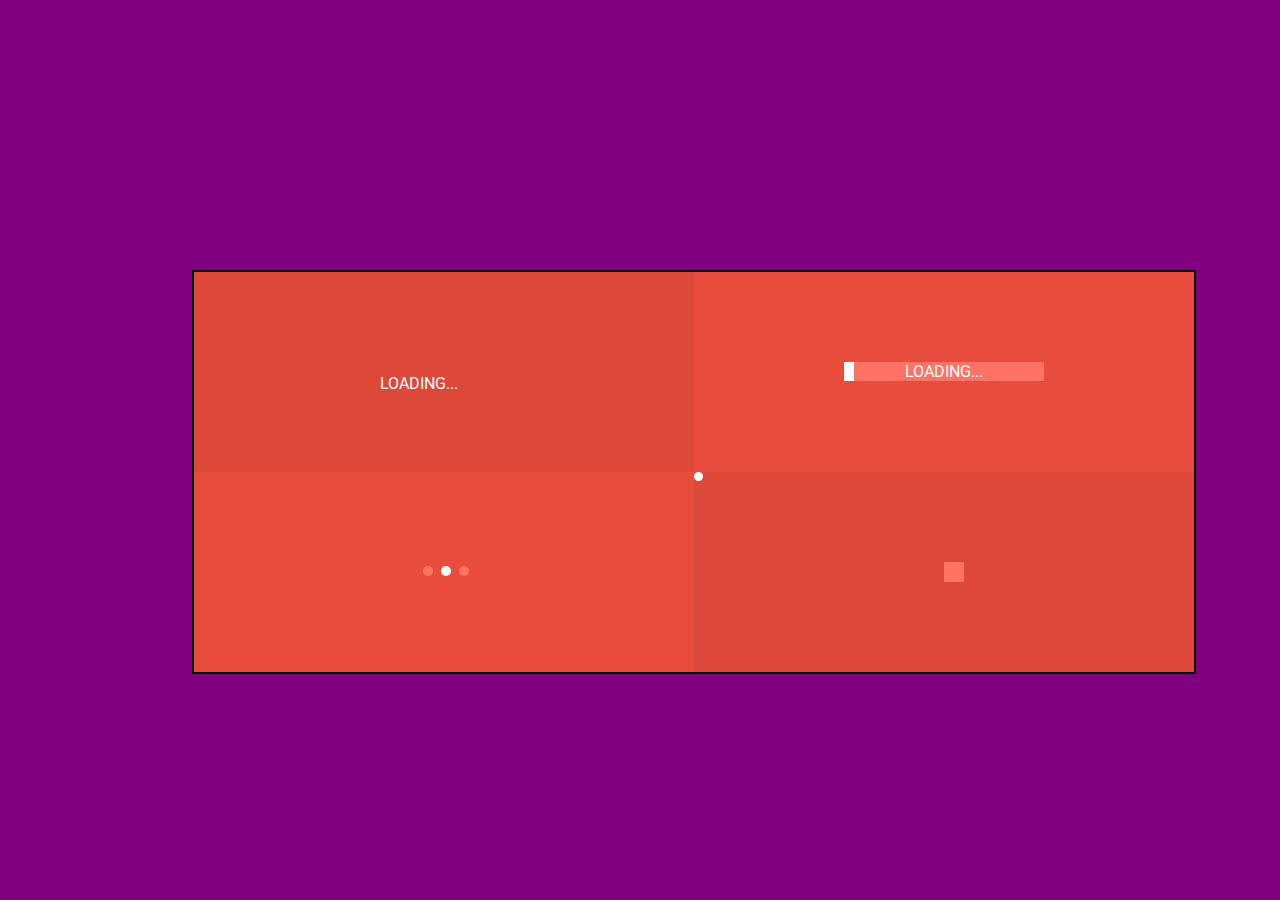
<file: Animation/index.html>
<!DOCTYPE html>
<html lang="en">
<head>
    <meta charset="UTF-8">
    <meta name="viewport" content="width=device-width, initial-scale=1.0">
    <link rel="stylesheet" href="style/style.css" type="text/css" />
    <link href="https://fonts.googleapis.com/css2?family=Roboto&display=swap" rel="stylesheet" />
    <title>Animation</title>
</head>
<body>
    <div class="container">
        <div class="animation1">
            <div class="border-top"></div>
            <div class="animate1"><p>Loading...</p></div>
            <div class="border-bottom"></div>
        </div>
        <div class="animation2">
            <div class="loading"></div>
            <div class="animate2">Loading...</div>
        </div>
        <div class="animation3">
            <div class="animate3">
                <div class="circle"></div>
                <div class="circle"></div>
                <div class="circle"></div>
            </div>
        </div>
        <div class="animation4">
            <div class="box1"></div>
            <div class="box2"></div>
            <div class="box-circle"></div>
        </div>
    </div>
</body>
</html>
</file>
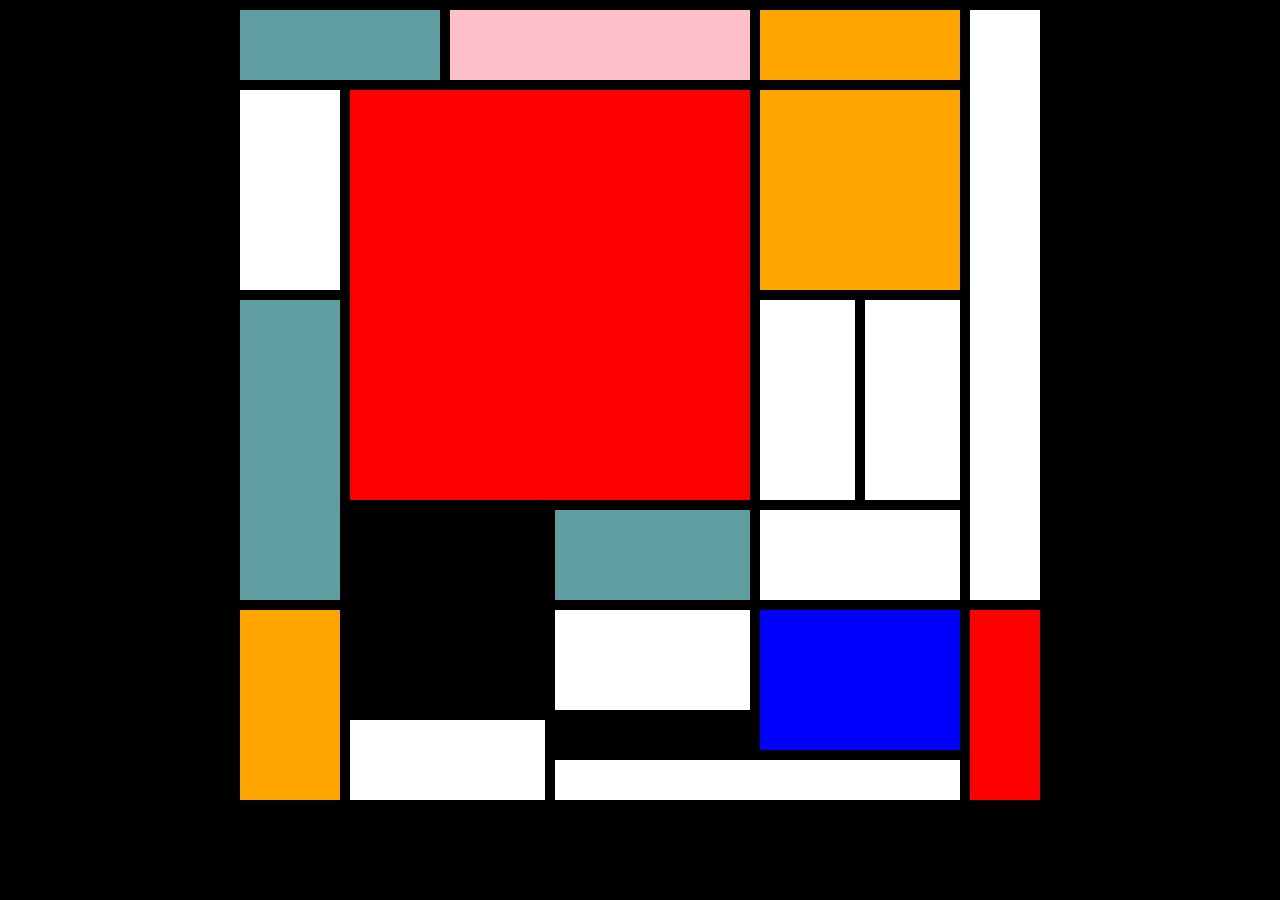
<file: FloatElements/index.html>
<!DOCTYPE html>
<html lang="en">
<head>
    <meta charset="UTF-8">
    <meta name="viewport" content="width=device-width, initial-scale=1.0">
    <link rel="stylesheet" href="style/style.css" type="text/css">
    <title>Layout 2</title>
</head>
<body>
    <div class="container">
        <div class="row">
            <div class="one"></div>
            <div class="two"></div>
            <div class="three"></div>
            <div class="four"></div>
        </div>

        <div class="row">
            <div class="five"></div>
            <div class="six"></div>
            <div class="seven"></div>
            <div class="eight"></div>
        </div>

        <div class="row">
            <div class="nine"></div>
            <div class="ten"></div>
            <div class="eleven"></div>
            <div class="twelve"></div>
            <div class="thirteen"></div>
        </div>

        <div class="row">
            <div class="fourteen"></div>
            <div class="fifteen"></div>
            <div class="sixteen"></div>
            <div class="seventeen"></div>
            <div class="eighteen"></div>
        </div>

        <div class="row">
            <div class="nineteen"></div>
            <div class="twenty"></div>
            <div class="twenty-one"></div>
            <div class="twenty-two"></div>
            <div class="twenty-three"></div>
        </div>

        <div class="row">
            <div class="twenty-four"></div>
            <div class="twenty-five"></div>
            <div class="twenty-six"></div>
            <div class="twenty-seven"></div>
            <div class="twenty-eight"></div>
        </div>

        <div class="row">
            <div class="twenty-nine"></div>
            <div class="thirty"></div>
            <div class="thirty-one"></div>
            <div class="thirty-two"></div>
            <div class="thirty-three"></div>
        </div>
        
    </div>
</body>
</html>
</file>
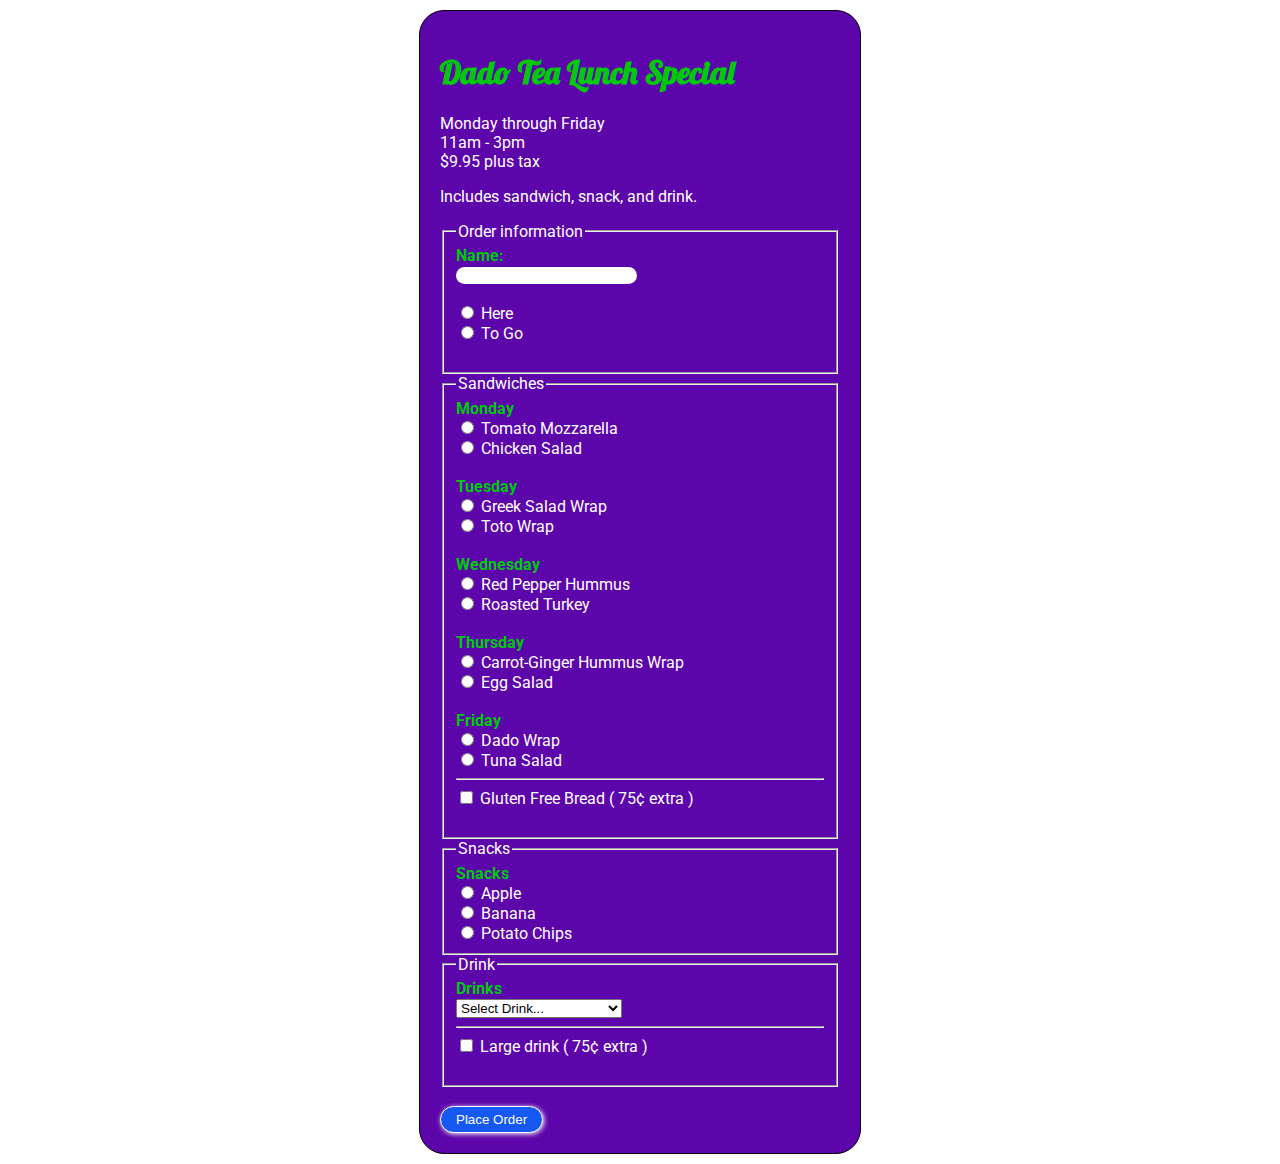
<file: FormMenu/index.html>
<!DOCTYPE html>
<html lang="en">

<head>
    <meta charset="utf-8">
    <meta name="viewport" content="width=device-width, initial-scale=1.0" />
    <link rel="stylesheet" href="style/main.css" type="text/css" />
    <link rel="preconnect" href="https://fonts.gstatic.com" />
    <link href="https://fonts.googleapis.com/css2?family=Lobster&family=Roboto&display=swap" rel="stylesheet" />
    <title>Dado Tea</title>
</head>

<body>
    <div class="container">
        <form action="" class="form" method="post">
            <div>
                <h1>Dado Tea Lunch Special</h1>
                <p>
                    Monday through Friday<br />
                    11am - 3pm<br />
                    $9.95 plus tax
                </p>
                <p>Includes sandwich, snack, and drink.</p>
            </div>

            <div>
                <fieldset>
                    <legend>Order information</legend>

                    <label for="name" class="bold">Name:<br />
                        <input type="text" name="name" id="name">
                    </label><br /><br />

                    <input type="radio" id="here" name="order" value="here">
                    <label for="here">Here</label><br>
                    <input type="radio" id="toGo" name="order" value="toGo">
                    <label for="toGo">To Go</label><br><br />
                </fieldset>
            </div>

            <div>
                <fieldset>
                    <legend>Sandwiches</legend>
                    <div>
                        <span class="bold">Monday</span><br />
                        <input type="radio" id="tomato" name="mondayManu" value="tomato">
                        <label for="tomato">Tomato Mozzarella</label><br>
                        <input type="radio" id="chicken" name="mondayManu" value="chicken">
                        <label for="chicken">Chicken Salad</label><br><br />
                    </div>

                    <div>
                        <span class="bold">Tuesday</span><br />
                        <input type="radio" id="greekSalad" name="tuesdayManu" value="greekSalad">
                        <label for="greekSalad">Greek Salad Wrap</label><br>
                        <input type="radio" id="totoWrap" name="tuesdayManu" value="totoWrap">
                        <label for="totoWrap">Toto Wrap</label><br><br />
                    </div>

                    <div>
                        <span class="bold">Wednesday</span><br />
                        <input type="radio" id="redPepper" name="wednesdayManu" value="redPepper">
                        <label for="redPepper">Red Pepper Hummus</label><br>
                        <input type="radio" id="turkey" name="wednesdayManu" value="turkey">
                        <label for="turkey">Roasted Turkey</label><br><br />
                    </div>

                    <div>
                        <span class="bold">Thursday</span><br />
                        <input type="radio" id="carrot" name="thursdayManu" value="carrot">
                        <label for="carrot">Carrot-Ginger Hummus Wrap</label><br>
                        <input type="radio" id="egg" name="thursdayManu" value="egg">
                        <label for="egg">Egg Salad</label><br><br />
                    </div>

                    <div>
                        <span class="bold">Friday</span><br />
                        <input type="radio" id="dado" name="fridayManu" value="dado">
                        <label for="dado">Dado Wrap</label><br>
                        <input type="radio" id="tuna" name="fridayManu" value="tuna">
                        <label for="tuna">Tuna Salad</label><br />
                    </div>
                    <hr />

                    <div>
                        <input type="checkbox" id="glutenFree" name="glutenFree" value="glutenFree">
                        <label for="glutenFree"> Gluten Free Bread ( 75&cent; extra )</label><br /><br />
                    </div>
                </fieldset>
            </div>

            <div>
                <fieldset>
                    <legend>Snacks</legend>

                    <div>
                        <span class="bold">Snacks</span><br />
                        <input type="radio" id="apple" name="snack" value="apple">
                        <label for="apple">Apple</label><br>
                        <input type="radio" id="banana" name="snack" value="banana">
                        <label for="banana">Banana</label><br />
                        <input type="radio" id="potato" name="snack" value="potato">
                        <label for="potato">Potato Chips</label><br />
                    </div>
                </fieldset>
            </div>

            <div>
                <fieldset>
                    <legend>Drink</legend>

                    <div>
                        <span class="bold">Drinks</span><br />
                        <select id="drink" name="drink">
                            <option value="drink" disabled selected>Select Drink...</option>
                            <option value="coffe">Cofee</option>
                            <option value="iceCoffe">Iced Cofee</option>
                            <option value="peppermint">Organic Peppermint</option>
                            <option value="hotGreenTea">Hot Sencha Green Tea</option>
                            <option value="iceGreenTea">Iced Sencha Green Tea</option>
                            <option value="hotBlackTea">Hot Keemun Black Tea</option>
                            <option value="iceBlackTea">Iced Kemmun Black Tea</option>
                        </select>
                    </div>
                    <hr />
                    
                    <div>
                        <input type="checkbox" id="largeDrink" name="largeDrink" value="largeDrink">
                        <label for="largeDrink"> Large drink ( 75&cent; extra )</label><br /><br />
                    </div>
                </fieldset>
            </div><br/>
            
            <div>
                <input type="submit" class="btn" value="Place Order">
            </div>
        </form>
    </div>
</body>
</html>
</file>
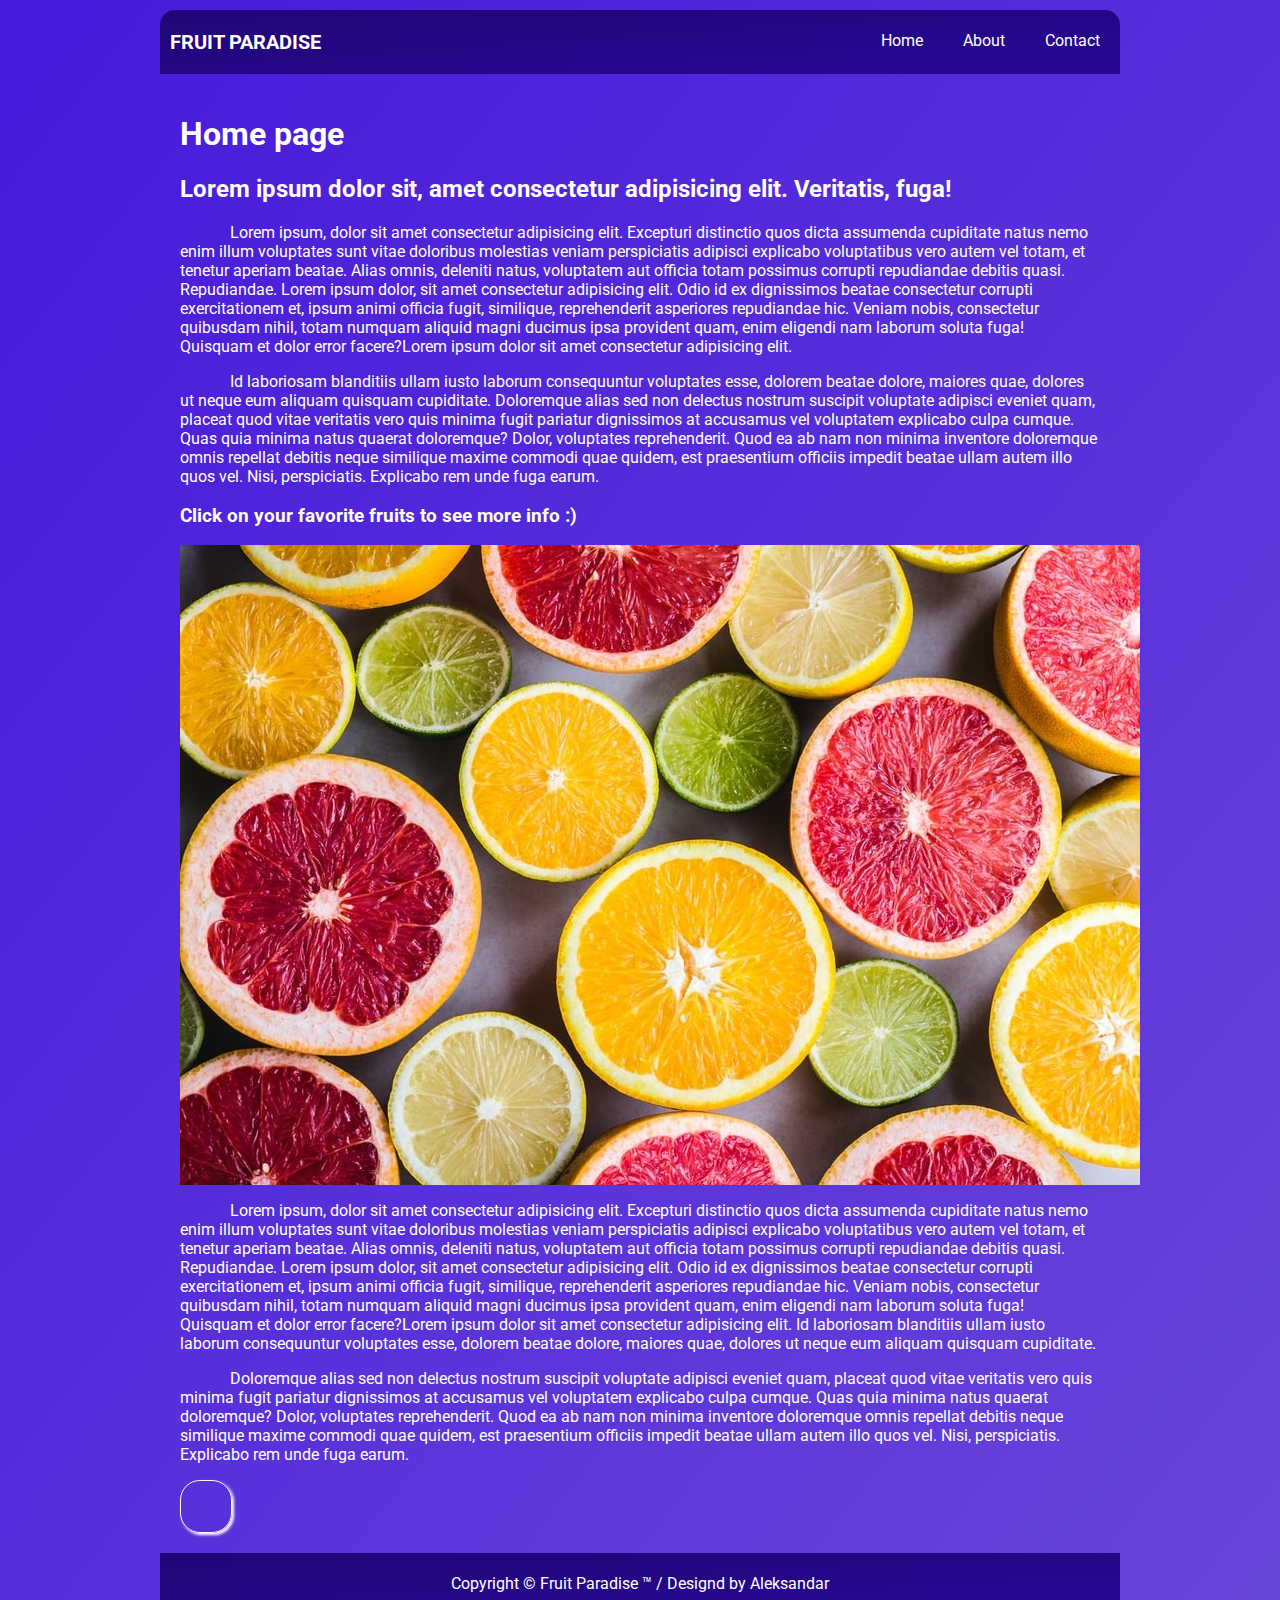
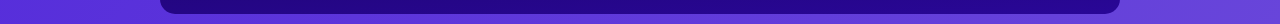
<file: ImageMap/index.html>
<!DOCTYPE html>
<html lang="en">
<head>
    <meta charset="UTF-8">
    <meta name="viewport" content="width=device-width, initial-scale=1.0">
    <link href="style/style.css" rel="stylesheet" type="text/css">
    <link rel="preconnect" href="https://fonts.gstatic.com">
    <link href="https://fonts.googleapis.com/css2?family=Roboto&display=swap" rel="stylesheet">
    <link rel="stylesheet" href="https://pro.fontawesome.com/releases/v5.10.0/css/all.css"           integrity="sha384-AYmEC3Yw5cVb3ZcuHtOA93w35dYTsvhLPVnYs9eStHfGJvOvKxVfELGroGkvsg+p" crossorigin="anonymous"/>
    <title>Home</title>
</head>
<body>
    <div class="container">

        <header id="top">

            <div class="logo">
                <p>Fruit Paradise</p>
            </div>

            <nav>
                <ul>
                    <li><a href="index.html">Home</a></li>
                    <li><a href="about.html">About</a></li>
                    <li><a href="contact.html">Contact</a></li>
                </ul>
            </nav>

        </header>

        <main>

            <h1>Home page</h1>

            <h2>Lorem ipsum dolor sit, amet consectetur adipisicing elit. Veritatis, fuga!</h2>

            <p>Lorem ipsum, dolor sit amet consectetur adipisicing elit. Excepturi distinctio quos dicta assumenda cupiditate natus nemo enim illum voluptates sunt vitae doloribus molestias veniam perspiciatis adipisci explicabo voluptatibus vero autem vel totam, et tenetur aperiam beatae. Alias omnis, deleniti natus, voluptatem aut officia totam possimus corrupti repudiandae debitis quasi. Repudiandae. Lorem ipsum dolor, sit amet consectetur adipisicing elit. Odio id ex dignissimos beatae consectetur corrupti exercitationem et, ipsum animi officia fugit, similique, reprehenderit asperiores repudiandae hic. Veniam nobis, consectetur quibusdam nihil, totam numquam aliquid magni ducimus ipsa provident quam, enim eligendi nam laborum soluta fuga! Quisquam et dolor error facere?Lorem ipsum dolor sit amet consectetur adipisicing elit.</p>

            <p>Id laboriosam blanditiis ullam iusto laborum consequuntur voluptates esse, dolorem beatae dolore, maiores quae, dolores ut neque eum aliquam quisquam cupiditate. Doloremque alias sed non delectus nostrum suscipit voluptate adipisci eveniet quam, placeat quod vitae veritatis vero quis minima fugit pariatur dignissimos at accusamus vel voluptatem explicabo culpa cumque. Quas quia minima natus quaerat doloremque? Dolor, voluptates reprehenderit. Quod ea ab nam non minima inventore doloremque omnis repellat debitis neque similique maxime commodi quae quidem, est praesentium officiis impedit beatae ullam autem illo quos vel. Nisi, perspiciatis. Explicabo rem unde fuga earum.</p>

            <div>
                <h3>Click on your favorite fruits to see more info :)</h3>

                <img src="img/fruits.jpg" alt="Best fruits" usemap="#fruits">

                <map name="fruits">
                    <area shape="circle" coords="77, 133, 100" alt="Limun" href="https://mk.wikipedia.org/wiki/Лимон" target="_blank">
                    <area shape="circle" coords="637, 57, 85" alt="Limun" href="https://mk.wikipedia.org/wiki/Лимон" target="_blank">
                    <area shape="circle" coords="379, 234, 100" alt="Limun" href="https://mk.wikipedia.org/wiki/Лимон" target="_blank">
                    <area shape="circle" coords="309, 564, 100" alt="Limun" href="https://mk.wikipedia.org/wiki/Лимон" target="_blank">
                    <area shape="circle" coords="256, 122, 70" alt="Limeta" href="https://mk.wikipedia.org/wiki/Лимета" target="_blank">
                    <area shape="circle" coords="551, 198, 70" alt="Limeta" href="https://mk.wikipedia.org/wiki/Лимета" target="_blank">
                    <area shape="circle" coords="709, 486, 70" alt="Limeta" href="https://mk.wikipedia.org/wiki/Лимета" target="_blank">
                    <area shape="circle" coords="521, 420, 120" alt="Orange" href="https://sh.wikipedia.org/wiki/Naranča" target="_blank">
                    <area shape="circle" coords="521, 420, 120" alt="Orange" href="https://sh.wikipedia.org/wiki/Naranča" target="_blank">
                    <area shape="circle" coords="942, 487, 120" alt="Orange" href="https://sh.wikipedia.org/wiki/Naranča" target="_blank">
                    <area shape="circle" coords="151, 356, 135" alt="Grape" href="https://en.wikipedia.org/wiki/Grapefruit" target="_blank">
                    <area shape="circle" coords="752, 269, 135" alt="Grape" href="https://en.wikipedia.org/wiki/Grapefruit" target="_blank">
                </map>
            </div>

            <p>Lorem ipsum, dolor sit amet consectetur adipisicing elit. Excepturi distinctio quos dicta assumenda cupiditate natus nemo enim illum voluptates sunt vitae doloribus molestias veniam perspiciatis adipisci explicabo voluptatibus vero autem vel totam, et tenetur aperiam beatae. Alias omnis, deleniti natus, voluptatem aut officia totam possimus corrupti repudiandae debitis quasi. Repudiandae. Lorem ipsum dolor, sit amet consectetur adipisicing elit. Odio id ex dignissimos beatae consectetur corrupti exercitationem et, ipsum animi officia fugit, similique, reprehenderit asperiores repudiandae hic. Veniam nobis, consectetur quibusdam nihil, totam numquam aliquid magni ducimus ipsa provident quam, enim eligendi nam laborum soluta fuga! Quisquam et dolor error facere?Lorem ipsum dolor sit amet consectetur adipisicing elit. Id laboriosam blanditiis ullam iusto laborum consequuntur voluptates esse, dolorem beatae dolore, maiores quae, dolores ut neque eum aliquam quisquam cupiditate.</p>

            <p>Doloremque alias sed non delectus nostrum suscipit voluptate adipisci eveniet quam, placeat quod vitae veritatis vero quis minima fugit pariatur dignissimos at accusamus vel voluptatem explicabo culpa cumque. Quas quia minima natus quaerat doloremque? Dolor, voluptates reprehenderit. Quod ea ab nam non minima inventore doloremque omnis repellat debitis neque similique maxime commodi quae quidem, est praesentium officiis impedit beatae ullam autem illo quos vel. Nisi, perspiciatis. Explicabo rem unde fuga earum.</p>

            <div class="arrow">
                <a href="#top" class="btn"><i class="fas fa-arrow-alt-circle-up"></i></a>
            </div>

        </main>

        <footer>
            <p>Copyright &copy Fruit Paradise &trade; / Designd by Aleksandar</p>
        </footer>

    </div>

</body>
</html>
</file>
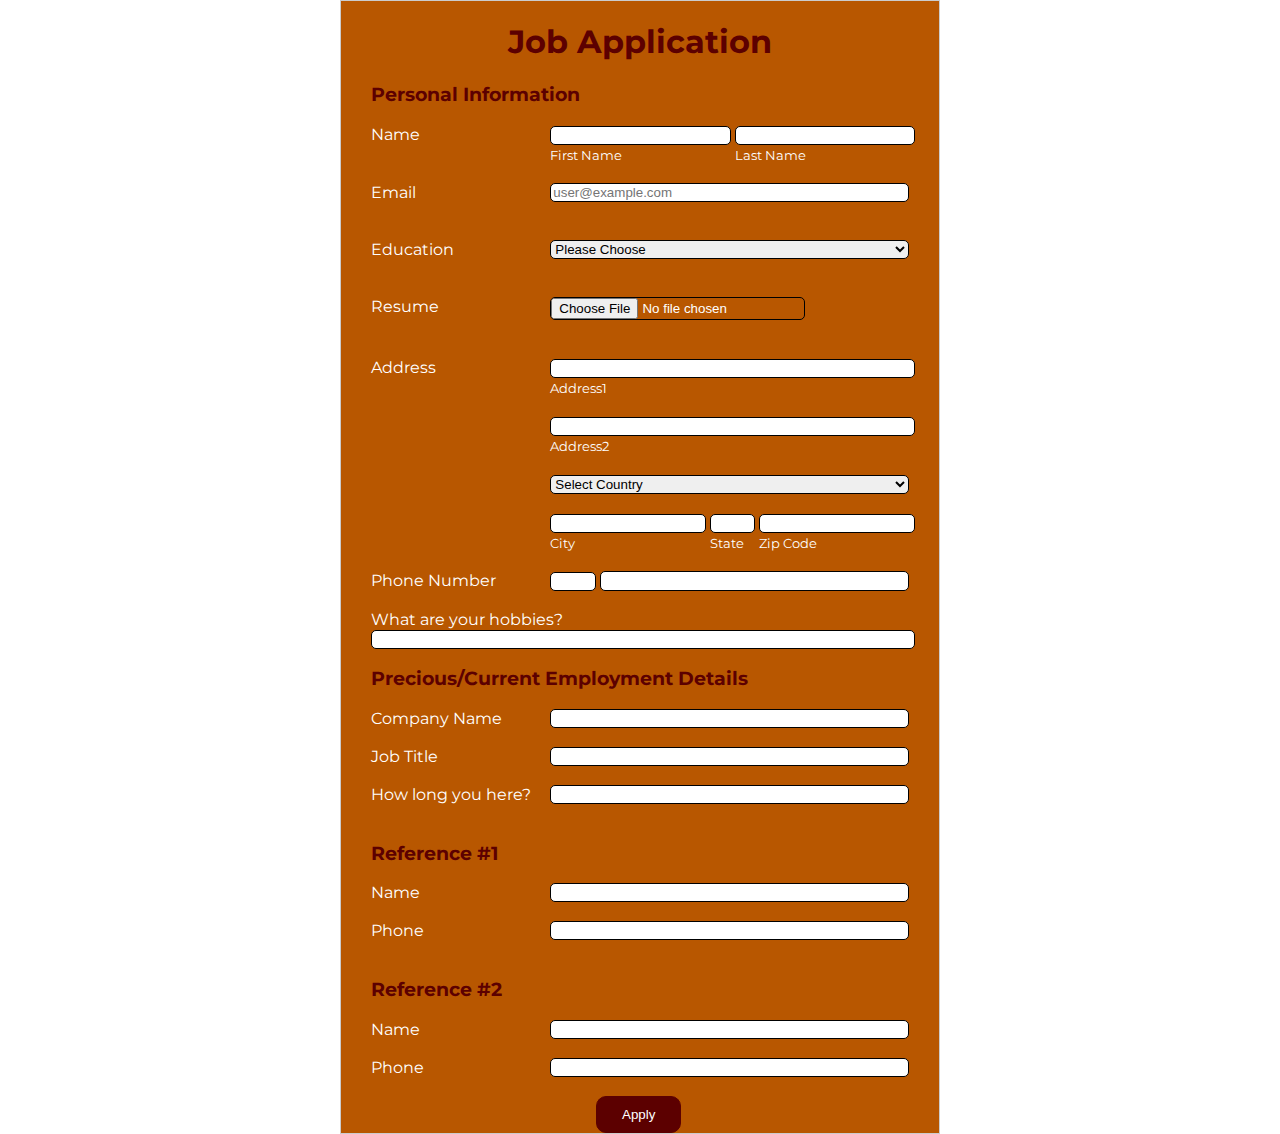
<file: JobApplication/index.html>
<!DOCTYPE html>
<html lang="en">

<head>
    <meta charset="utf-8">
    <meta name="viewport" content="width=device-width, initial-scale=1.0" />
    <link rel="stylesheet" href="style/main.css" type="text/css" />
    <link rel="preconnect" href="https://fonts.gstatic.com" />
    <link href="https://fonts.googleapis.com/css2?family=Montserrat&display=swap" rel="stylesheet" />
    <title>Job Application</title>
</head>

<body>

    <div class="container">

        <form action="" class="form" method="post" enctype="multipart/form-data">
            <div>
                <h1>Job Application</h1>
            </div>

            <div>
                <h3>Personal Information</h3>

                <div class="row">
                    <div class="left">
                        <span>Name</span>
                    </div>
                    <div class="right">
                        <div>
                            <input type="text" name="fname" id="fname"><br>
                            <small>First Name</small>
                        </div>
                        <div class="name">
                            <input type="text" name="lname" id="lname"><br>
                            <small>Last Name</small>
                        </div>
                    </div>
                </div><br>

                <div class="row">
                    <div class="left">
                        <span>Email</span>
                    </div>
                    <div class="right">
                        <input type="email" name="email" class="email" placeholder="user@example.com" id="email">
                    </div>
                </div><br><br>

                <div class="row">
                    <div class="left">
                        <span>Education</span>
                    </div>
                    <div class="right">
                        <select name="education" id="education">
                            <option value="" selected="selected" disabled="disabled">Please Choose</option>
                            <option value="No formal educatio">No formal education</option>
                            <option value="Primary Education">Primary Education</option>
                            <option value="Secondary Education">Secondary education or high school</option>
                            <option value="Bachelor degree">Bachelor's degree</option>
                            <option value="Master degree">Master's degree</option>
                            <option value="Doctorate or higher">Doctorate or higher</option>
                        </select>
                    </div>
                </div><br><br>

                <div class="row">
                    <div class="left">
                        <span>Resume</span>
                    </div>
                    <div class="right">
                        <input type="file" name="resume" class="file" id="resume"><br>
                    </div>
                </div><br><br>

                <div class="row">
                    <div class="left">
                        <span>Address</span>
                    </div>
                    <div class="right">
                        <div>
                            <div>
                                <input type="text" name="address1" id="address1"><br>
                                <small class="center">Address1</small>
                            </div><br>
                            <div>
                                <input type="text" name="address2" id="address2"><br>
                                <small class="center">Address2</small>
                            </div> <br>

                            <div>
                                <select name="contry" id="country" class="full-width">
                                    <option value="" selected="selected" disabled="disabled">Select Country</option>
                                    <option value="Macedonia">Macedonia</option>
                                    <option value="Serbia">Serbia</option>
                                    <option value="Montenegro">Montenegro</option>
                                    <option value="Bulgaria">Bulgaria</option>
                                </select>
                            </div><br>

                            <div class="city">
                                <div>
                                    <input type="text" name="city"><br>
                                    <small>City</small>
                                </div>
                                <div class="m-left">
                                    <input type="text" name="state" size="3"><br />
                                    <small>State</small>
                                </div>
                                <div class="m-left">
                                    <input type="text" name="zipcode"><br />
                                    <small>Zip Code</small>
                                </div>
                            </div>
                        </div>
                    </div>
                </div><br>

                <div class="row">
                    <div class="left">
                        <span>Phone Number</span>
                    </div>
                    <div class="right">
                        <div>
                            <input type="text" name="operator" id="operator" size="3">
                        </div>
                        <input type="text" name="phone" class="m-left" id="phone">
                    </div>
                </div><br>
                <div>
                    <label for="hobbie">What are your hobbies?</label><br>
                    <input type="text" name="hobbie" id="hobbie">
                </div>

            </div><!-- end Personal Information -->


            <div>
                <div>
                    <h3>Precious/Current Employment Details</h3>
                </div>


                <div class="row">
                    <div class="left">
                        <span>Company Name</span>
                    </div>
                    <div class="right">
                        <input type="text" name="company" id="company">
                    </div>
                </div><br>

                <div class="row">
                    <div class="left">
                        <span>Job Title</span>
                    </div>
                    <div class="right">
                        <input type="text" name="job" id="job">
                    </div>
                </div><br>

                <div class="row">
                    <div class="left">
                        <span>How long you here?</span>
                    </div>
                    <div class="right">
                        <input type="text" name="longOnJob" id="longOnJob">
                    </div>
                </div><br>
            </div>

            <div>
                <div>
                    <h3>Reference #1</h3>
                </div>

                <div class="row">
                    <div class="left">
                        <span>Name</span>
                    </div>
                    <div class="right">
                        <input type="text" name="refName1" id="refName1">
                    </div>
                </div><br>

                <div class="row">
                    <div class="left">
                        <span>Phone</span>
                    </div>
                    <div class="right">
                        <input type="text" name="refPhone1" id="refPhone1">
                    </div>
                </div><br>
            </div>

            <div>
                <div>
                    <h3>Reference #2</h3>
                </div>

                <div class="row">
                    <div class="left">
                        <span>Name</span>
                    </div>
                    <div class="right">
                        <input type="text" name="refName2" id="refName2">
                    </div>
                </div><br>

                <div class="row">
                    <div class="left">
                        <span>Phone</span>
                    </div>
                    <div class="right">
                        <input type="text" name="refPhone2" id="refPhone2">
                    </div>
                </div><br>
            </div>

            <div>
                <input type="submit" class="btn" name="submit" value="Apply">
            </div>

        </form>
    </div>

</body>

</html>
</file>
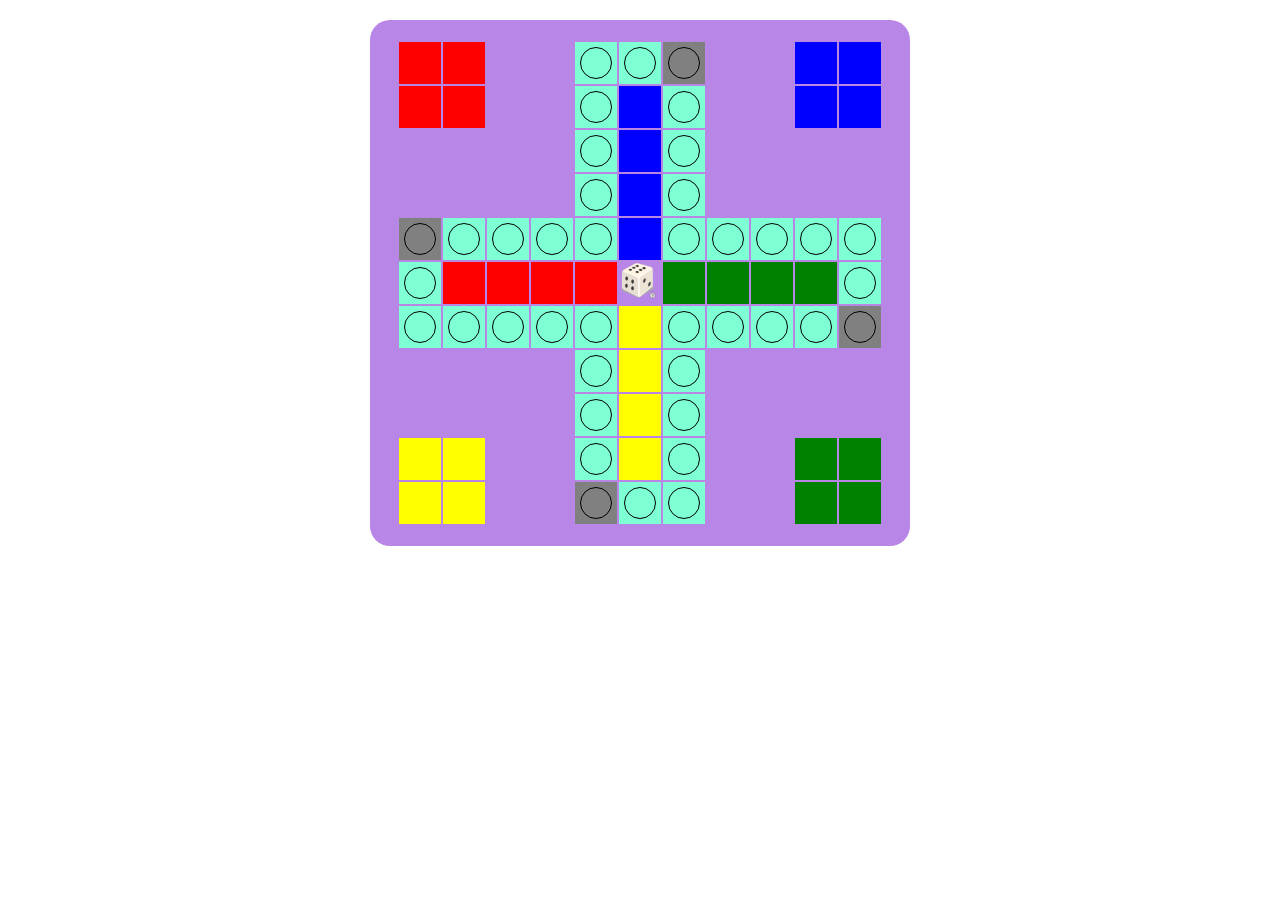
<file: Tables/index.html>
<!DOCTYPE html>
<html lang="en">
<head>
    <meta charset="UTF-8">
    <meta name="viewport" content="width=device-width, initial-scale=1.0">
    <link rel="stylesheet" href="style/main.css" type="text/css" />
    <title>Tables</title>
</head>
<body>
    <div class="container">
        <table>

            <tr>
                <td class="red"></td>
                <td class="red"></td>
                <td colspan="2" rowspan="2"></td>
                <td class="aqua"><div class="circle"></div></td>
                <td class="aqua"><div class="circle"></div></td>
                <td class="gray"><div class="circle"></div></td>
                <td colspan="2" rowspan="2"></td>
                <td class="blue"></td>
                <td class="blue"></td>
            </tr>
            <tr>
                <td class="red"></td>
                <td class="red"></td>
                <td class="aqua"><div class="circle"></div></td>
                <td class="blue"></td>
                <td class="aqua"><div class="circle"></div></td>
                <td class="blue"></td>
                <td class="blue"></td>
            </tr>
            <tr>
                <td colspan="4" rowspan="2"></td>
                <td class="aqua"><div class="circle"></div></td>
                <td class="blue"></td>
                <td class="aqua"><div class="circle"></div></td>
                <td colspan="4" rowspan="2"></td>
            </tr>
            <tr>
                <td class="aqua"><div class="circle"></div></td>
                <td class="blue"></td>
                <td class="aqua"><div class="circle"></div></td>
            </tr>
            <tr>
                <td class="gray"><div class="circle"></div></td>
                <td class="aqua"><div class="circle"></div></td>
                <td class="aqua"><div class="circle"></div></td>
                <td class="aqua"><div class="circle"></div></td>
                <td class="aqua"><div class="circle"></div></td>
                <td class="blue"></td>
                <td class="aqua"><div class="circle"></div></td>
                <td class="aqua"><div class="circle"></div></td>
                <td class="aqua"><div class="circle"></div></td>
                <td class="aqua"><div class="circle"></div></td>
                <td class="aqua"><div class="circle"></div></td>
            </tr>
            <tr>
                <td class="aqua"><div class="circle"></div></td>
                <td class="red"></td>
                <td class="red"></td>
                <td class="red"></td>
                <td class="red"></td>
                <td><img src="style/img/dice.svg" alt="Dice game"></td>
                <td class="green"></td>
                <td class="green"></td>
                <td class="green"></td>
                <td class="green"></td>
                <td class="aqua"><div class="circle"></div></td>
            </tr>
            <tr>
                <td class="aqua"><div class="circle"></div></td>
                <td class="aqua"><div class="circle"></div></td>
                <td class="aqua"><div class="circle"></div></td>
                <td class="aqua"><div class="circle"></div></td>
                <td class="aqua"><div class="circle"></div></td>
                <td class="yellow"></td>
                <td class="aqua"><div class="circle"></div></td>
                <td class="aqua"><div class="circle"></div></td>
                <td class="aqua"><div class="circle"></div></td>
                <td class="aqua"><div class="circle"></div></td>
                <td class="gray"><div class="circle"></div></td>
            </tr>
            <tr>
                <td colspan="4" rowspan="2"></td>
                <td class="aqua"><div class="circle"></div></td>
                <td class="yellow"></td>
                <td class="aqua"><div class="circle"></div></td>
                <td colspan="4" rowspan="2"></td>
            </tr>
            <tr>
                <td class="aqua"><div class="circle"></div></td>
                <td class="yellow"></td>
                <td class="aqua"><div class="circle"></div></td>
            </tr>
            <tr>
                <td class="yellow"></td>
                <td class="yellow"></td>
                <td colspan="2" rowspan="2"></td>
                <td class="aqua"><div class="circle"></div></td>
                <td class="yellow"></td>
                <td class="aqua"><div class="circle"></div></td>
                <td colspan="2" rowspan="2"></td>
                <td class="green"></td>
                <td class="green"></td>
            </tr>
            <tr>
                <td class="yellow"></td>
                <td class="yellow"></td>
                <td class="gray"><div class="circle"></div></td>
                <td class="aqua"><div class="circle"></div></td>
                <td class="aqua"><div class="circle"></div></td>
                <td class="green"></td>
                <td class="green"></td>
            </tr>

        </table>
    </div>
</body>
</html>
</file>
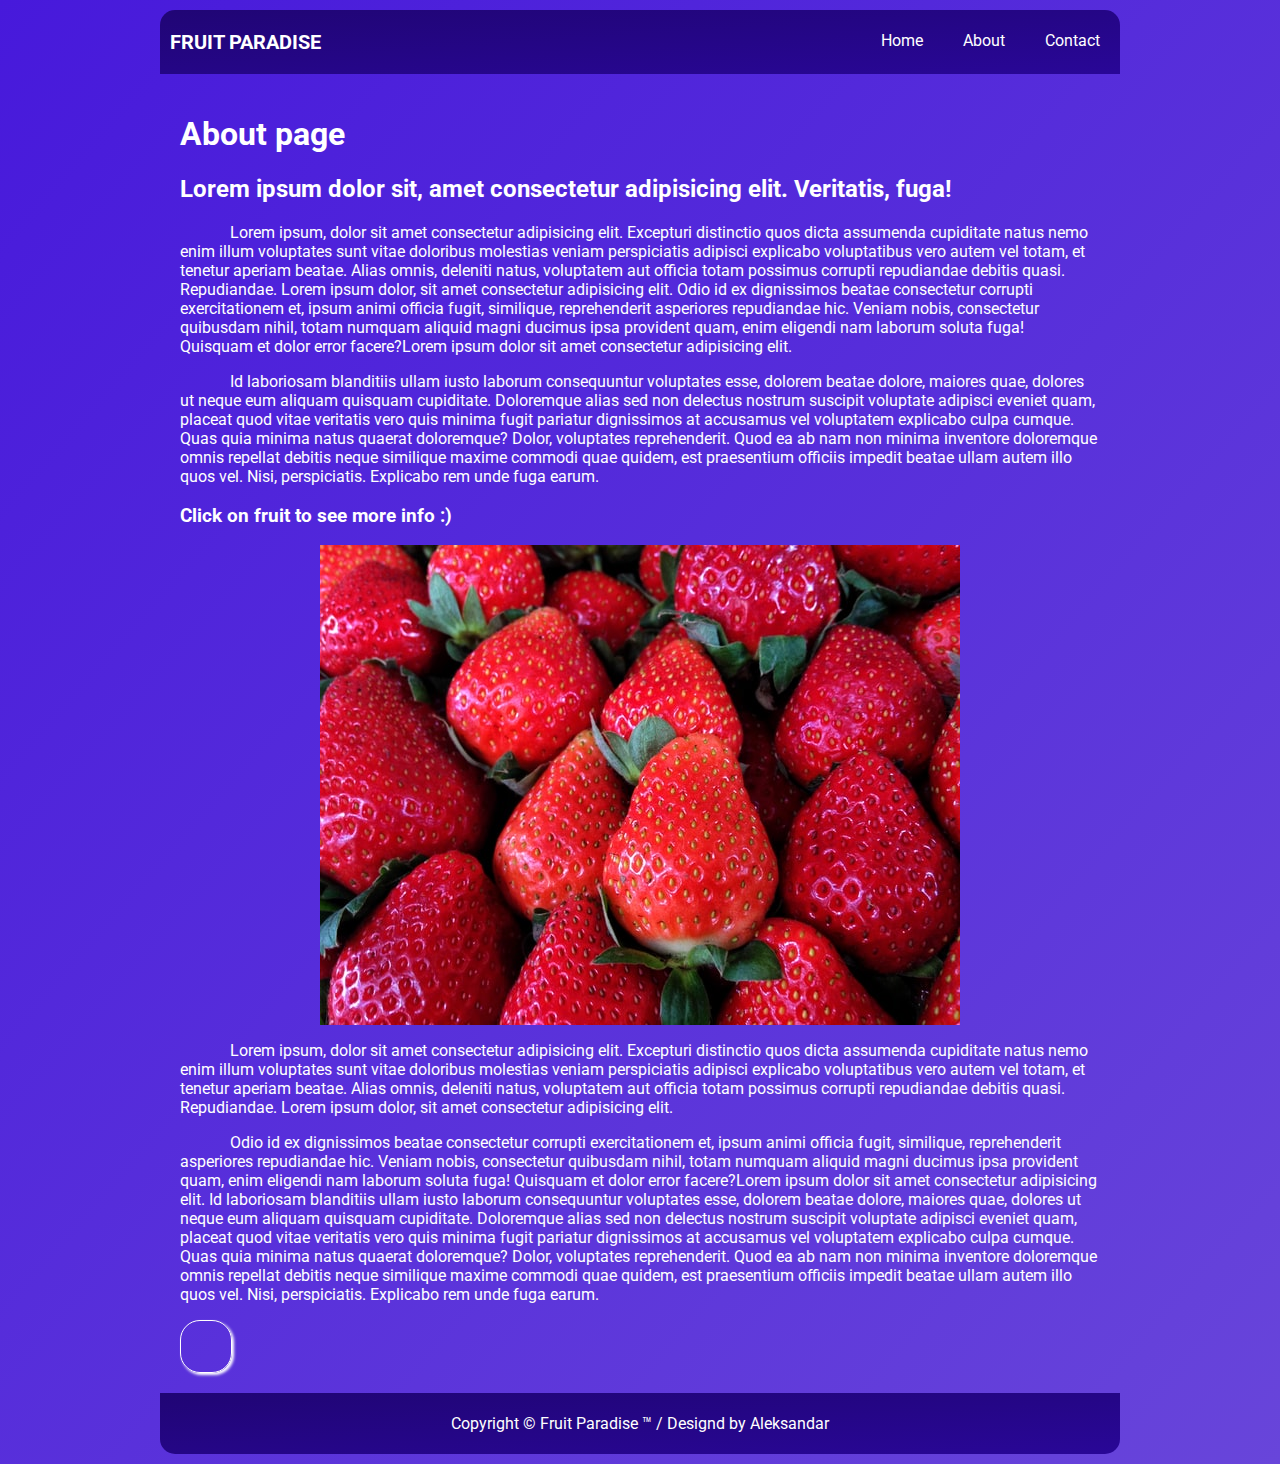
<file: ImageMap/about.html>
<!DOCTYPE html>
<html lang="en">
<head>
    <meta charset="UTF-8">
    <meta name="viewport" content="width=device-width, initial-scale=1.0">
    <link href="style/style.css" rel="stylesheet" type="text/css">
    <link rel="preconnect" href="https://fonts.gstatic.com">
    <link href="https://fonts.googleapis.com/css2?family=Roboto&display=swap" rel="stylesheet">
    <link rel="stylesheet" href="https://pro.fontawesome.com/releases/v5.10.0/css/all.css"           integrity="sha384-AYmEC3Yw5cVb3ZcuHtOA93w35dYTsvhLPVnYs9eStHfGJvOvKxVfELGroGkvsg+p" crossorigin="anonymous"/>
    <title>About</title>
</head>
<body>
    <div class="container">

        <header id="top">

            <div class="logo">
                <p>Fruit Paradise</p>
            </div>

            <nav>
                <ul>
                    <li><a href="index.html">Home</a></li>
                    <li><a href="about.html">About</a></li>
                    <li><a href="contact.html">Contact</a></li>
                </ul>
            </nav>

        </header>

        <main>

            <h1>About page</h1>

            <h2>Lorem ipsum dolor sit, amet consectetur adipisicing elit. Veritatis, fuga!</h2>

            <p>Lorem ipsum, dolor sit amet consectetur adipisicing elit. Excepturi distinctio quos dicta assumenda cupiditate natus nemo enim illum voluptates sunt vitae doloribus molestias veniam perspiciatis adipisci explicabo voluptatibus vero autem vel totam, et tenetur aperiam beatae. Alias omnis, deleniti natus, voluptatem aut officia totam possimus corrupti repudiandae debitis quasi. Repudiandae. Lorem ipsum dolor, sit amet consectetur adipisicing elit. Odio id ex dignissimos beatae consectetur corrupti exercitationem et, ipsum animi officia fugit, similique, reprehenderit asperiores repudiandae hic. Veniam nobis, consectetur quibusdam nihil, totam numquam aliquid magni ducimus ipsa provident quam, enim eligendi nam laborum soluta fuga! Quisquam et dolor error facere?Lorem ipsum dolor sit amet consectetur adipisicing elit.</p>

            <p>Id laboriosam blanditiis ullam iusto laborum consequuntur voluptates esse, dolorem beatae dolore, maiores quae, dolores ut neque eum aliquam quisquam cupiditate. Doloremque alias sed non delectus nostrum suscipit voluptate adipisci eveniet quam, placeat quod vitae veritatis vero quis minima fugit pariatur dignissimos at accusamus vel voluptatem explicabo culpa cumque. Quas quia minima natus quaerat doloremque? Dolor, voluptates reprehenderit. Quod ea ab nam non minima inventore doloremque omnis repellat debitis neque similique maxime commodi quae quidem, est praesentium officiis impedit beatae ullam autem illo quos vel. Nisi, perspiciatis. Explicabo rem unde fuga earum.</p>

            <div>
                <h3>Click on fruit to see more info :)</h3>

                <img src="img/fruit.jpg" alt="fruits" usemap="#fruit">

                <map name="fruit">
                    <area shape="rect" coords="2, 2, 639, 476" alt="Strawberries" href="https://hr.wikipedia.org/wiki/Jagoda" target="_blank">
                </map>
            </div>

            <p>Lorem ipsum, dolor sit amet consectetur adipisicing elit. Excepturi distinctio quos dicta assumenda cupiditate natus nemo enim illum voluptates sunt vitae doloribus molestias veniam perspiciatis adipisci explicabo voluptatibus vero autem vel totam, et tenetur aperiam beatae. Alias omnis, deleniti natus, voluptatem aut officia totam possimus corrupti repudiandae debitis quasi. Repudiandae. Lorem ipsum dolor, sit amet consectetur adipisicing elit.</p>

            <p>Odio id ex dignissimos beatae consectetur corrupti exercitationem et, ipsum animi officia fugit, similique, reprehenderit asperiores repudiandae hic. Veniam nobis, consectetur quibusdam nihil, totam numquam aliquid magni ducimus ipsa provident quam, enim eligendi nam laborum soluta fuga! Quisquam et dolor error facere?Lorem ipsum dolor sit amet consectetur adipisicing elit. Id laboriosam blanditiis ullam iusto laborum consequuntur voluptates esse, dolorem beatae dolore, maiores quae, dolores ut neque eum aliquam quisquam cupiditate. Doloremque alias sed non delectus nostrum suscipit voluptate adipisci eveniet quam, placeat quod vitae veritatis vero quis minima fugit pariatur dignissimos at accusamus vel voluptatem explicabo culpa cumque. Quas quia minima natus quaerat doloremque? Dolor, voluptates reprehenderit. Quod ea ab nam non minima inventore doloremque omnis repellat debitis neque similique maxime commodi quae quidem, est praesentium officiis impedit beatae ullam autem illo quos vel. Nisi, perspiciatis. Explicabo rem unde fuga earum.</p>

            <div class="arrow">
                <a href="#top" class="btn"><i class="fas fa-arrow-alt-circle-up"></i></a>
            </div>
        </main>

        <footer>
            <p>Copyright &copy Fruit Paradise &trade; / Designd by Aleksandar</p>
        </footer>

    </div>

</body>
</html>
</file>
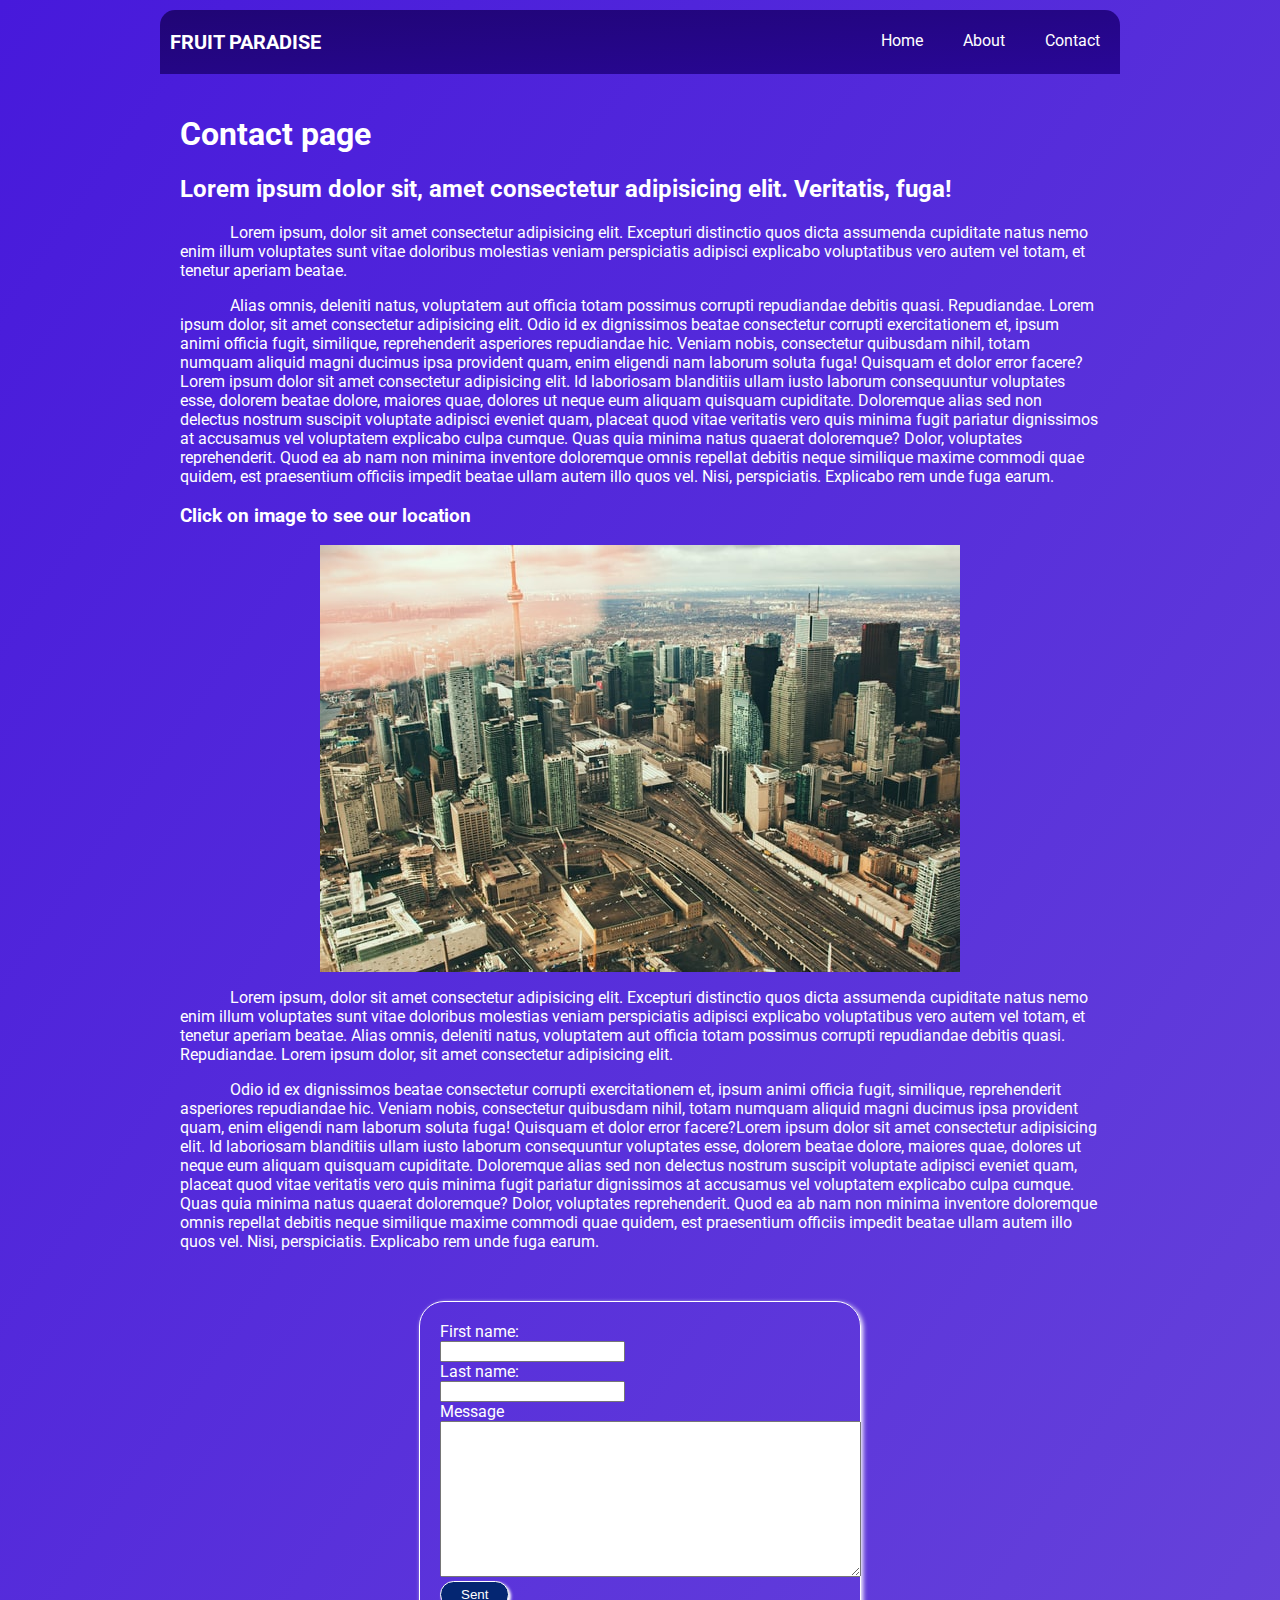
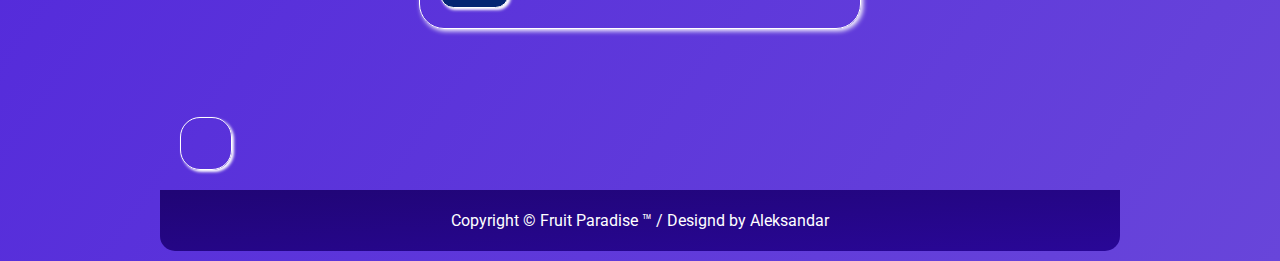
<file: ImageMap/contact.html>
<!DOCTYPE html>
<html lang="en">
<head>
    <meta charset="UTF-8">
    <meta name="viewport" content="width=device-width, initial-scale=1.0">
    <link href="style/style.css" rel="stylesheet" type="text/css">
    <link rel="preconnect" href="https://fonts.gstatic.com">
    <link href="https://fonts.googleapis.com/css2?family=Roboto&display=swap" rel="stylesheet">
    <link rel="stylesheet" href="https://pro.fontawesome.com/releases/v5.10.0/css/all.css"           integrity="sha384-AYmEC3Yw5cVb3ZcuHtOA93w35dYTsvhLPVnYs9eStHfGJvOvKxVfELGroGkvsg+p" crossorigin="anonymous"/>
    <title>Contact</title>
</head>
<body>
    <div class="container">

        <header id="top">

            <div class="logo">
                <p>Fruit Paradise</p>
            </div>

            <nav>
                <ul>
                    <li><a href="index.html">Home</a></li>
                    <li><a href="about.html">About</a></li>
                    <li><a href="contact.html">Contact</a></li>
                </ul>
            </nav>

        </header>

        <main>

            <h1>Contact page</h1>

            <h2>Lorem ipsum dolor sit, amet consectetur adipisicing elit. Veritatis, fuga!</h2>

            <p>Lorem ipsum, dolor sit amet consectetur adipisicing elit. Excepturi distinctio quos dicta assumenda cupiditate natus nemo enim illum voluptates sunt vitae doloribus molestias veniam perspiciatis adipisci explicabo voluptatibus vero autem vel totam, et tenetur aperiam beatae.</p>

            <p>Alias omnis, deleniti natus, voluptatem aut officia totam possimus corrupti repudiandae debitis quasi. Repudiandae. Lorem ipsum dolor, sit amet consectetur adipisicing elit. Odio id ex dignissimos beatae consectetur corrupti exercitationem et, ipsum animi officia fugit, similique, reprehenderit asperiores repudiandae hic. Veniam nobis, consectetur quibusdam nihil, totam numquam aliquid magni ducimus ipsa provident quam, enim eligendi nam laborum soluta fuga! Quisquam et dolor error facere?Lorem ipsum dolor sit amet consectetur adipisicing elit. Id laboriosam blanditiis ullam iusto laborum consequuntur voluptates esse, dolorem beatae dolore, maiores quae, dolores ut neque eum aliquam quisquam cupiditate. Doloremque alias sed non delectus nostrum suscipit voluptate adipisci eveniet quam, placeat quod vitae veritatis vero quis minima fugit pariatur dignissimos at accusamus vel voluptatem explicabo culpa cumque. Quas quia minima natus quaerat doloremque? Dolor, voluptates reprehenderit. Quod ea ab nam non minima inventore doloremque omnis repellat debitis neque similique maxime commodi quae quidem, est praesentium officiis impedit beatae ullam autem illo quos vel. Nisi, perspiciatis. Explicabo rem unde fuga earum.</p>

            <div>
                <h3>Click on image to see our location</h3>

                <img src="img/sity.jpg" alt="Toronto" usemap="#sity">

                <map name="sity">
                    <area shape="rect" coords="1, 1, 639, 425" alt="Toronto sity" href="https://en.wikipedia.org/wiki/Toronto" target="_blank">
                </map>
            </div>

            <p>Lorem ipsum, dolor sit amet consectetur adipisicing elit. Excepturi distinctio quos dicta assumenda cupiditate natus nemo enim illum voluptates sunt vitae doloribus molestias veniam perspiciatis adipisci explicabo voluptatibus vero autem vel totam, et tenetur aperiam beatae. Alias omnis, deleniti natus, voluptatem aut officia totam possimus corrupti repudiandae debitis quasi. Repudiandae. Lorem ipsum dolor, sit amet consectetur adipisicing elit.</p>

            <p>Odio id ex dignissimos beatae consectetur corrupti exercitationem et, ipsum animi officia fugit, similique, reprehenderit asperiores repudiandae hic. Veniam nobis, consectetur quibusdam nihil, totam numquam aliquid magni ducimus ipsa provident quam, enim eligendi nam laborum soluta fuga! Quisquam et dolor error facere?Lorem ipsum dolor sit amet consectetur adipisicing elit. Id laboriosam blanditiis ullam iusto laborum consequuntur voluptates esse, dolorem beatae dolore, maiores quae, dolores ut neque eum aliquam quisquam cupiditate. Doloremque alias sed non delectus nostrum suscipit voluptate adipisci eveniet quam, placeat quod vitae veritatis vero quis minima fugit pariatur dignissimos at accusamus vel voluptatem explicabo culpa cumque. Quas quia minima natus quaerat doloremque? Dolor, voluptates reprehenderit. Quod ea ab nam non minima inventore doloremque omnis repellat debitis neque similique maxime commodi quae quidem, est praesentium officiis impedit beatae ullam autem illo quos vel. Nisi, perspiciatis. Explicabo rem unde fuga earum.</p>

            <div class="form">

                <form action="#" method="POST">
                    <label for="fname">First name:</label><br>
                    <input type="text" id="fname" name="fname"><br>
                    <label for="lname">Last name:</label><br>
                    <input type="text" id="lname" name="lname"><br>
                    <label for="message">Message</label><br>
                    <textarea id="message" name="message" rows="10" cols="50"></textarea><br>
                    <input class="btn-primary" type="submit" value="Sent">
                </form>
            </div><br><br>

            <div class="arrow">
                <a href="#top" class="btn"><i class="fas fa-arrow-alt-circle-up"></i></a>
            </div>


        </main>

        <footer>
            <p>Copyright &copy Fruit Paradise &trade; / Designd by Aleksandar</p>
        </footer>

    </div>

</body>
</html>
</file>
<file: Animation/style/style.css>
body {
    margin: 0;
    padding: 0;
    font-family: 'Roboto', sans-serif;
	background-color: purple;
}

.container {
    width: 1000px;
    border: 2px solid black;
    position: absolute;
    top: 30%;
    left: 15%;
    transform: translate(-1% -30%);
}

/*Animation 1 */

.animation1 {
    width: 500px;
    height: 200px;
    background-color: #DD4838;
    position: relative;
    float: left;
}

.border-top {
    width: 200px;
    height: 2px;
    background-color: transparent;
    position: absolute;
    top: 50%;
    left: 25%;
    transform: translate(-50% -25%);
    animation: load1 5s linear infinite;
}

.border-bottom {
    width: 200px;
    height: 2px;
    background-color: transparent;
    position: absolute;
    top: 60%;
    left: 25%;
    transform: translate(-60% -25%);
    animation: load1 5s linear infinite;
}

.animate1 {
    position: absolute;
    top: 43%;
    left: 25%;
    transform: translate(-43% -25%);
    width: 200px;
    height: 5px;
    text-align: center;
    color: white;
    text-transform: uppercase;
}

@keyframes load1 {
    0% {
        width: 2px;
        background-color: white;
    }
    10% {
        width: 40px;
        background-color: white;
    }
    20% {
        width: 60px;
        background-color: white;
    }
    30% {
        width: 80px;
        background-color: white;
    }
    40% {
        width: 100px;
        background-color: white;
    }
    50% {
        width: 120px;
        background-color: white;
    }
    60% {
        width: 140px;
        background-color: white;
    }
    70% {
        width: 160px;
        background-color: white;
    }
    80% {
        width: 180px;
        background-color: white;
    }
    100% {
        width: 200px;
        background-color: white;
    }
}


/*Animation 2 */

.animation2 {
    width: 500px;
    height: 200px;
    background-color: #e84c3c;
    float: left;
    position: relative;
}

.animate2 {
    position: absolute;
    top: 45%;
    left: 30%;
    transform: translate(-45 -30);
    width: 200px;
    background-color: #FF7364;
    text-transform: uppercase;
    text-align: center;
    color: white;
}

.loading {
    width: 10px;
    height: 19px;
    background-color: white;
    position: absolute;
    top: 45%;
    left: 30%;
    transform: translate(-45% -30%);
    z-index: 1;
    animation: load2 5s linear infinite;
}

@keyframes load2 {
    0% {
        width: 2px;
        background-color: white;
    }
    10% {
        width: 40px;
        background-color: white;
    }
    20% {
        width: 60px;
        background-color: white;
    }
    30% {
        width: 80px;
        background-color: white;
    }
    40% {
        width: 100px;
        background-color: white;
    }
    50% {
        width: 120px;
        background-color: white;
    }
    60% {
        width: 140px;
        background-color: white;
    }
    70% {
        width: 160px;
        background-color: white;
    }
    80% {
        width: 180px;
        background-color: white;
    }
    100% {
        width: 200px;
        background-color: white;
    }
}


/*Animation 3 */

.animation3 {
    width: 500px;
    height: 200px;
    background-color: #e84c3c;
    position: relative;
    clear: both;
    float: left;
}

.animate3 {
    display: flex;
    position: absolute;
    top: 45%;
    left: 45%;
    transform: translate(-45% -45%);
    animation: circle-anim 2s linear infinite;
}

.circle {
    width: 10px;
    height: 10px;
    margin: 4px;
    background-color: #FF7364;
    border-radius: 50%;
}

.circle:nth-of-type(2) {
    background-color: white;
}

@keyframes circle-anim {
    0% {
        -webkit-transform: rotate(0deg);
           -moz-transform: rotate(0deg);
             -o-transform: rotate(0deg);
                transform: rotate(0deg);
    }
    50% {
        -webkit-transform: rotate(180deg);
           -moz-transform: rotate(180deg);
             -o-transform: rotate(180deg);
                transform: rotate(180deg);
    }
    100% {
        -webkit-transform: rotate(360deg);
           -moz-transform: rotate(360deg);
             -o-transform: rotate(360deg);
                transform: rotate(360deg);
        }
    }


/*Animation 4 */

.animation4 {
    width: 500px;
    height: 200px;
    background-color: yellow;
    background-color: #DD4838;
    float: left;
    position: relative;
}

.box1 {
    width: 20px;
    height: 20px;
    background-color: #FF7364;
    position: absolute;
    top: 45%;
    left: 50%;
    transform: translate(-45% -50%);
}

.box2 {
    height: 20px;
    background-color: white;
    position: absolute;
    top: 45%;
    left: 50%;
    transform: translate(-45% -50%);
    z-index: 1;
    animation: box 4s linear 3s infinite;
}

.box-circle {
    width: 9px;
    height: 9px;
    border-radius: 50%;
    background-color: white;
    position: absolute;
    animation: box-circle 3s linear infinite;
}

@keyframes box {
    0% {
        width: 0px;
    }
    20% {
        width: 4px;
    }
    40% {
        width: 8px;
    }
    60% {
        width: 12px;
    }
    80% {
        width: 16px;
    }
    100% {
        width: 20px;
    }
}

@keyframes box-circle {
    0% {
        top: 81px;
        left: 241px;
    }
    25% {
       top: 81px;
        left: 270px;
    }
    50% {
        top: 110px;
        left: 270px;
    }
    75% {
        top: 110px;
        left: 241px;
    }
    100% {
        top: 81px;
        left: 241px;
    }
}
</file>
<file: FloatElements/style/style.css>
* {
    box-sizing: border-box;
}

body {
    margin: 0;
    padding: 0;
    background-color: black;

}

.container {
    width: 800px;
    margin: 10px auto;
    
}

.row {
    clear: both;
}

.one {
    width: 200px;
    height: 70px;
    background-color: cadetblue;
    float: left;
    margin: 0 10px 10px 0;
}

.two {
    width: 300px;
    height: 70px;
    background-color: pink;
    float: left;
    margin: 0 10px 10px 0;
}

.three {
    width: 200px;
    height: 70px;
    background-color: orange;
    float: left;
    margin: 0 10px 10px 0;
}

.four {
    width: 70px;
    height: 80px;
    background-color: white;
    float: left;
}

.five {
    width: 100px;
    height: 200px;
    background-color: white;
    margin: 0 10px 0 0;
    float: left;
}

.six {
    width: 400px;
    height: 200px;
    background-color: red;
    margin: 0 10px 0 0;
    float: left;
}

.seven {
    width: 200px;
    height: 200px;
    background-color: orange;
    float: left;
}

.eight {
    width: 70px;
    height: 200px;
    background-color: white;
    float: left;
    margin-left: 10px;
}

.nine {
    width: 100px;
    height: 200px;
    background-color: cadetblue;
    margin: 10px 10px 0 0;
    float: left;
}

.ten {
    width: 400px;
    height: 210px;
    background-color: red;
    float: left;
    margin-right: 10px;
}

.eleven {
    width: 95px;
    height: 200px;
    background-color: white;
    float: left;
    margin: 10px 10px 0 0;
}

.twelve {
    width: 95px;
    height: 200px;
    background-color: white;
    float: left;
    margin: 10px 10px 0 0;
}

.thirteen {
    width: 70px;
    height: 210px;
    background-color: white;
    float: left;
}

.fourteen {
    width: 100px;
    height: 100px;
    background-color: cadetblue;
    float: left;
    margin-right: 10px;
}

.fifteen {
    width: 195px;
    height: 90px;
    background-color: black;
    float: left;
    margin: 10px 10px 0 0;
}

.sixteen {
    width: 195px;
    height: 90px;
    background-color: cadetblue;
    float: left;
    margin: 10px 10px 0 0;
}

.seventeen {
    width: 200px;
    height: 90px;
    background-color: white;
    float: left;
    margin: 10px 10px 0 0;
}

.eighteen {
    width: 70px;
    height: 100px;
    background-color: white;
    float: left;
}

.nineteen {
    width: 100px;
    height: 110px;
    background-color: orange;
    float: left;
    margin: 10px 10px 0 0;
}

.twenty {
    width: 195px;
    height: 110px;
    background-color: black;
    float: left;
    margin: 0 10px 10px 0;
}

.twenty-one {
    width: 195px;
    height: 100px;
    background-color: white;
    float: left;
    margin: 10px 10px 0 0;
}

.twenty-two {
    width: 200px;
    height: 100px;
    background-color: blue;
    float: left;
    margin: 10px 10px 0 0;
}

.twenty-three {
    width: 70px;
    height: 100px;
    background-color: red;
    float: left;
    margin-top: 10px;
}

.twenty-four {
    width: 100px;
    height: 50px;
    background-color: orange;
    float: left;
    margin-right: 10px;
}

.twenty-five {
    width: 195px;
    height: 50px;
    background-color: white;
    float: left;
    margin-right: 10px;
}

.twenty-six {
    width: 195px;
    height: 30px;
    background-color: black;
    float: left;
}

.twenty-seven {
    width: 200px;
    height: 40px;
    background-color: blue;
    float: left;
    margin: -10px 10px 10px 10px;
}

.twenty-eight {
    width: 70px;
    height: 60px;
    background-color: red;
    float: left;
    margin: -10px 0 0;
}

.twenty-nine {
    width: 100px;
    height: 30px;
    background-color: orange;
    float: left;
}

.thirty {
    width: 195px;
    height: 30px;
    background-color: white;
    float: left;
    margin: 0 10px 0 10px;
}

.thirty-one {
    width: 405px;
    height: 40px;
    background-color: white;
    float: left;
    margin: -10px 10px 0 0;
}

.thirty-three {
    width: 70px;
    height: 50px;
    background-color: red;
    float: left;
    margin-top: -20px;
}
</file>
<file: FormMenu/style/main.css>
body {
    margin: 0;
    padding: 0;
}

.container {
    font-family: 'Roboto', sans-serif;
    width: 400px;
    margin: 10px auto;
    padding: 20px;
    background-color: #5C05AB;
    color: #FFFFFF;
    border: 1px solid #000000;
    border-radius: 25px;
}

h1 {
    color: #00C80D;
    font-family: 'Lobster', cursive;
}

.bold {
    color: #00C80D;
    font-weight: bold;
}

input[type=text] {
    border: none;
    border-radius: 25px;
}

input[type=text]:focus {
    background-color: #1558F2;
    color: #FFFFFF;
}

.btn {
    background-color: #1558F2;
    border: 1px solid #FFFFFF;
    border-radius: 25px;
    padding: 5px 15px;
    color: #FFFFFF;
    box-shadow: 1px 1px 5px #FFFFFF;
}

.btn:hover {
    background-color: #00C80D;
}
</file>
<file: ImageMap/style/style.css>
body {
    margin: 0;
    padding: 0;
    box-sizing: border-box;
    background-image: linear-gradient(to bottom right, #4719DB, #6845DA);
    color: #ffffff;
    font-family: 'Roboto', sans-serif;
}

.container {
    width: 960px;
    margin: 10px auto;
}

header {
    display: flex;
    justify-content: space-between;
    background-image: linear-gradient(to bottom right, #200575, #290797);
    border-radius: 15px 15px 0 0;
}

.logo p {
    text-transform: uppercase;
    font-weight: bold;
    font-size: 20px;
    margin-left: 10px;
}

nav ul {
    display: flex;
    list-style: none;
}

nav ul li {
    margin: 5px 20px 0 20px;
}

nav a {
    text-decoration: none;
    color: #ffffff;
}

nav a:hover {
    color: #FFBA00;
}

main {
    padding: 20px;
}

main p {
    text-indent: 50px;
}

img {
    display: block;
    margin: 0 auto;
}

.arrow {
    display: flex;
}

.arrow i {
    font-size: 40px;
    padding: 2px 20px;
}

.btn {
    color: #ffffff;
    text-decoration: none;
    border: 1px solid #FFFFFF;
    padding: 2px 5px;
    border-radius: 20px;
    box-shadow: 2px 2px 3px;
}

.btn-primary {
    background-color: #042672;
    color: #FFFFFF;
    padding: 5px 20px;
    border: 1px solid #FFFFFF;
    border-radius: 30px;
    box-shadow: 2px 2px 3px;
}

.form {
    width: 400px;
    margin: 50px auto;
    padding: 20px;
    border: 1px solid #ffffff;
    border-radius: 25px;
    box-shadow: 2px 2px 5px;
}

footer {
    background-image: linear-gradient(to bottom right, #200575, #290797);
    text-align: center;
    padding: 5px;
    border-radius: 0 0 15px 15px;
}
</file>
<file: JobApplication/style/main.css>
body {
    margin: 0;
    padding: 0;
    font-family: 'Montserrat', sans-serif;
    color: #FFFFFF;
}

.container {
    width: 600px;
    margin: 0 auto;
}

.form {
    background-color: #B85700;
    border: 1px solid #CCCCCC;
    padding: 0 30px;
}

.form h1 {
    text-align: center;
    color: #5c0000;
}

.form h3 {
    color: #5c0000;
}

.row {
    display: flex;
    justify-content: space-between;
}

.left {
    width: 200px;
}

.right {
    width: 400px;
    display: flex;
}

div > input[type=text] {
    width: 100%;
    border: 1px solid #000000;
    border-radius: 5px;

}

.name {
    margin-left: 10px;
}

.email {
    width: 100%;
    border: 1px solid #000000;
    border-radius: 5px;
}

select {
    width: 100%;
    border: 1px solid #000000;
    border-radius: 5px;
}

.file {
    border: 1px solid #000000;
    border-radius: 5px;
}

.city {
    display: flex;
}

.m-left {
    margin-left: 10px;
}

.btn {
    background-color: #5C0000;
    color: #FFFFFF;
    padding: 10px 25px;
    border: 1px solid #5c0000;
    border-radius: 10px;
    margin-left: 225px;
}
</file>
<file: Tables/style/main.css>
body {
  margin: 0;
  padding: 0;
}

.container {
  width: 500px;
  margin: 20px auto;
  padding: 20px;
  background-color: rgb(184, 134, 230);
  border-radius: 20px;
}

.container table {
  margin: auto;
}

img {
  width: 36px;
  height: 36px;
}

table tr td {
  width: 40px;
  height: 40px;
}

.circle {
  width: 30px;
  height: 30px;
  margin: auto;
  border: 1px solid #000000;
  border-radius: 50%;
}

.red {
  background-color: red;
}

.blue {
  background-color: blue;
}

.yellow {
  background-color: yellow;
}

.green {
  background-color: green;
}

.aqua {
  background-color: aquamarine;
}

.gray {
  background-color: gray;
}
</file>
